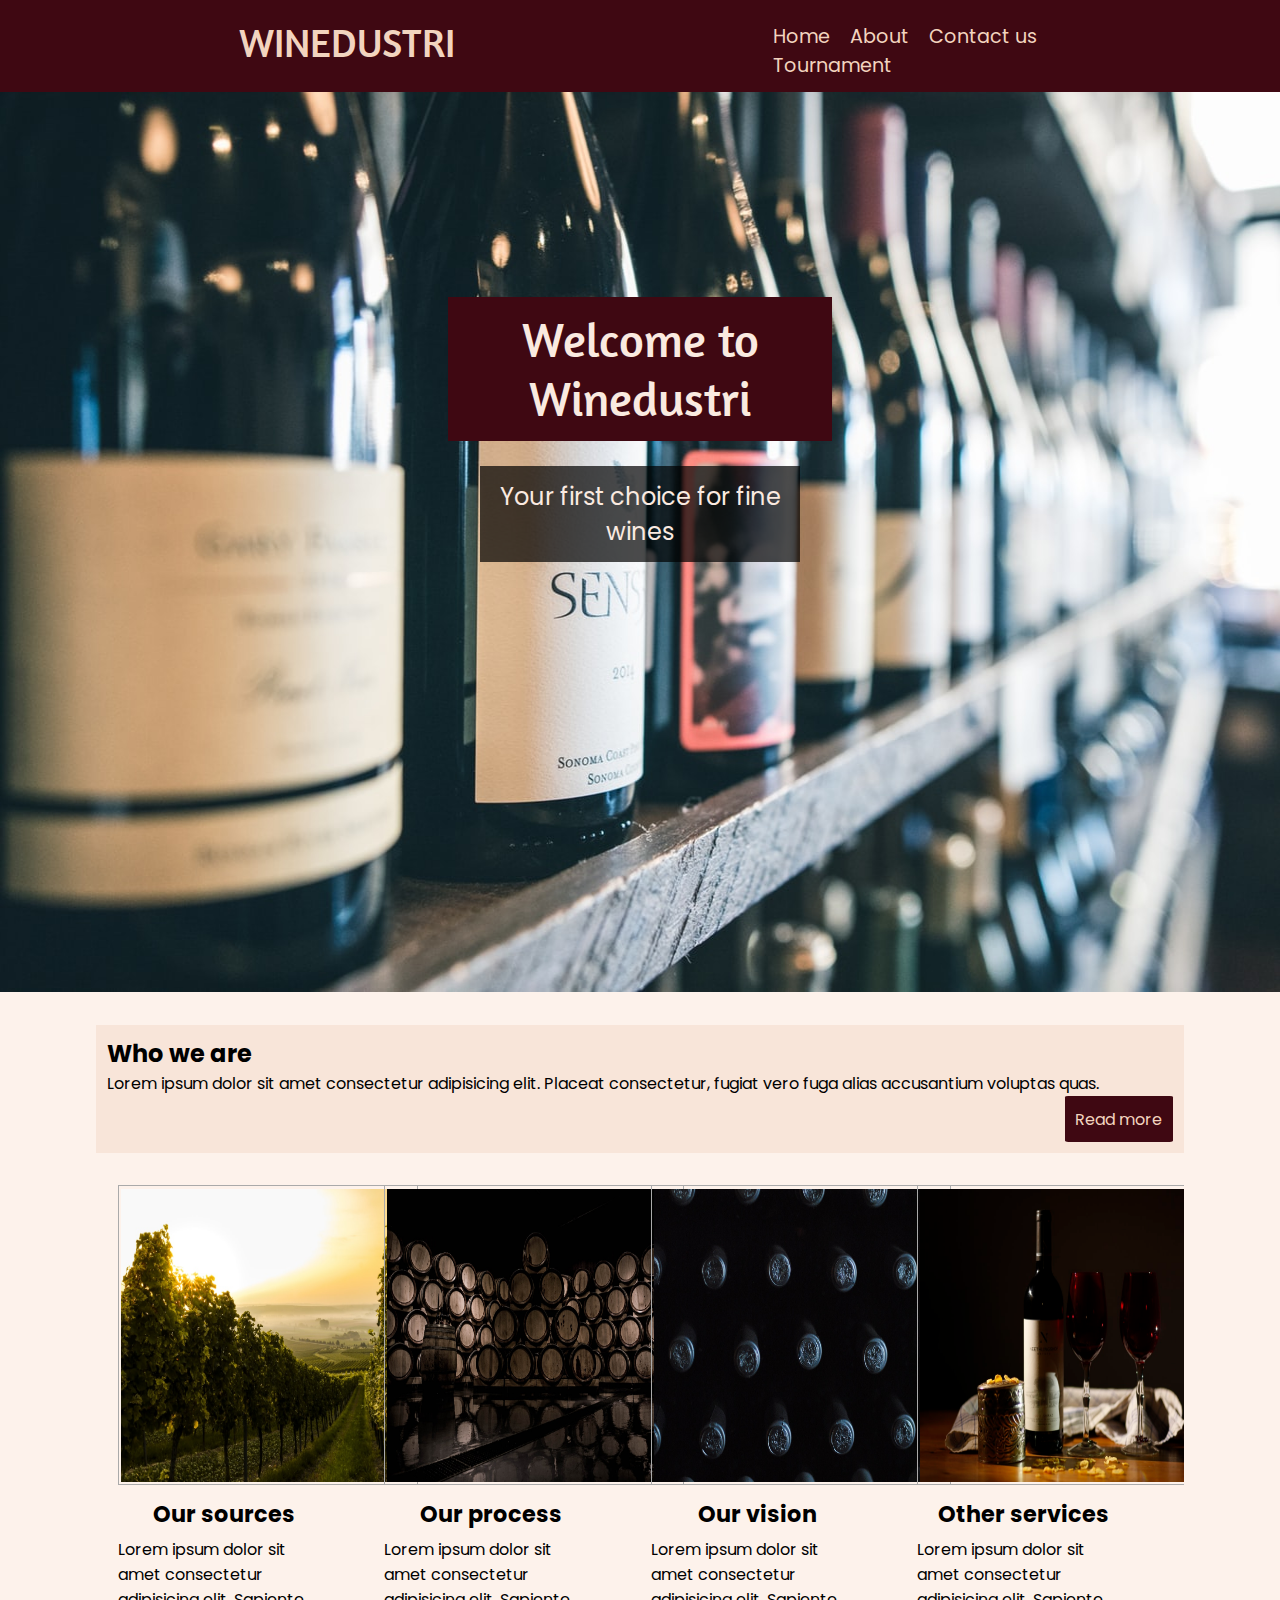
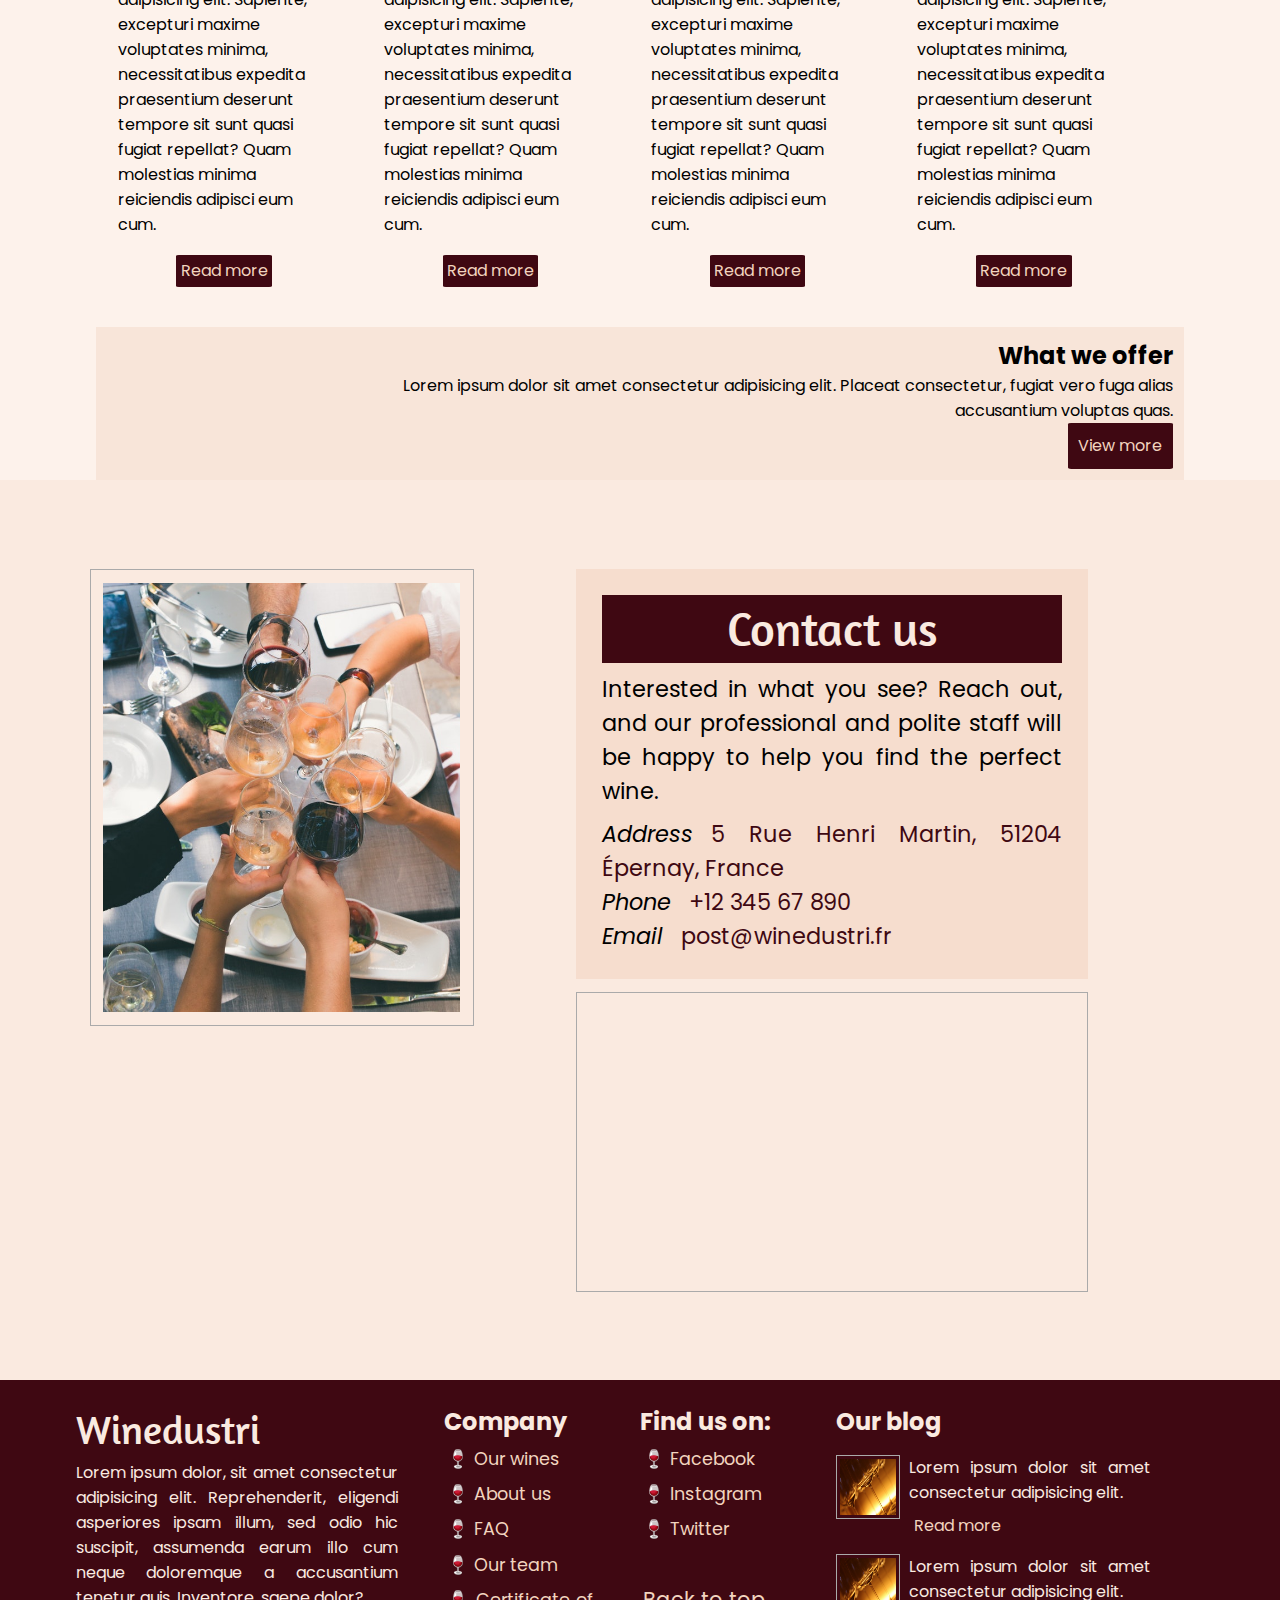
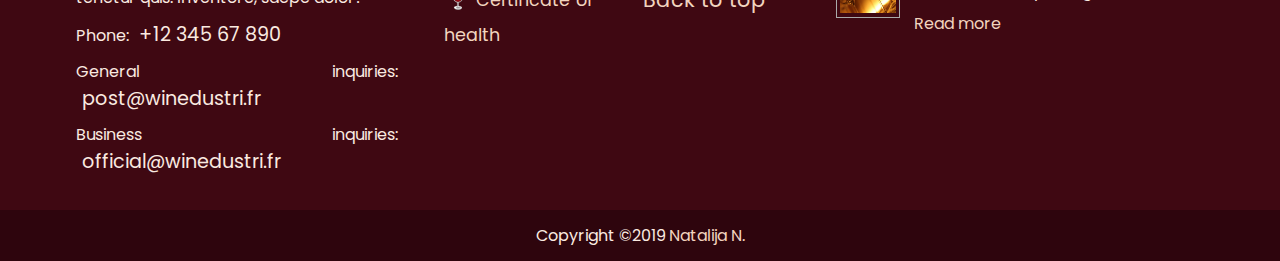
<file: index.html>
<!DOCTYPE html>
<html lang="en">

<head>
    <meta charset="UTF-8">
    <meta name="viewport" content="width=device-width, initial-scale=1.0">
    <meta http-equiv="X-UA-Compatible" content="ie=edge">
    <link href="https://fonts.googleapis.com/css?family=Amaranth:400i|Poppins&display=swap" rel="stylesheet">
    <title>Winedustri</title>
    <link rel="stylesheet" href="css/style.css">
</head>

<body>
    <nav id="backtotop">
        <h1>Winedustri</h1>
        <ul>
            <a href="index.html" title="Index page">
                <li>Home</li>
            </a>
            <a href="about.html" title="About us">
                <li>About</li>
            </a>
            <a href="#contact" title="Contact us">
                <li>Contact us</li>
            </a>
            <a href="game.html" title="Try your luck for a chance to win a free wine tasting">
                <li>Tournament</li>
            </a>
        </ul>
    </nav>
    <header>
        <h1>Welcome to Winedustri</h1>
        <p>Your first choice for fine wines</p>
    </header>
    <main>
        <section id="prviSection">
            <div class="prviPasus">
                <h2>Who we are</h2>
                <p>Lorem ipsum dolor sit amet consectetur adipisicing elit. Placeat consectetur, fugiat vero fuga alias accusantium voluptas quas.</p>
            </div>
            <a href="about.html" title="Read more about us">Read more</a>
        </section>
        <section>
            <article class="prviArticle">
                <img src="images/izvori.jpg" alt="A vineyard">
                <h3>Our sources</h3>
                <p>Lorem ipsum dolor sit amet consectetur adipisicing elit. Sapiente, excepturi maxime voluptates minima, necessitatibus expedita praesentium deserunt tempore sit sunt quasi fugiat repellat? Quam molestias minima reiciendis adipisci eum cum.</p>
                <a href="#" title="Learn more">Read more</a>
            </article>
            <article class="prviArticle">
                <img src="images/proces.jpg" alt="A dark room filled with wooden barrels">
                <h3>Our process</h3>
                <p>Lorem ipsum dolor sit amet consectetur adipisicing elit. Sapiente, excepturi maxime voluptates minima, necessitatibus expedita praesentium deserunt tempore sit sunt quasi fugiat repellat? Quam molestias minima reiciendis adipisci eum cum.</p>
                <a href="#" title="Learn more">Read more</a>
            </article>
            <article class="prviArticle">
                <img src="images/bocevina.jpg" alt="Bottles facing cap forward">
                <h3>Our vision</h3>
                <p>Lorem ipsum dolor sit amet consectetur adipisicing elit. Sapiente, excepturi maxime voluptates minima, necessitatibus expedita praesentium deserunt tempore sit sunt quasi fugiat repellat? Quam molestias minima reiciendis adipisci eum cum.</p>
                <a href="#" title="Learn more">Read more</a>
            </article>
            <article class="prviArticle">
                <img src="images/drugeusluge.jpg" alt="A bottle and two glasses of wine">
                <h3>Other services</h3>
                <p>Lorem ipsum dolor sit amet consectetur adipisicing elit. Sapiente, excepturi maxime voluptates minima, necessitatibus expedita praesentium deserunt tempore sit sunt quasi fugiat repellat? Quam molestias minima reiciendis adipisci eum cum.</p>
                <a href="#" title="Learn more">Read more</a>
            </article>
        </section>
        <section id="drugiSection">
            <div class="prviPasus">
                <h2>What we offer</h2>
                <p>Lorem ipsum dolor sit amet consectetur adipisicing elit. Placeat consectetur, fugiat vero fuga alias accusantium voluptas quas.</p>
            </div>
            <a href="#" title="Take a look at our selection">View more</a>
        </section>
    </main>
    <section id="contact">
        <img src="images/vioniljudi.jpg" alt="Six people clinking their glasses together">
        <div class="info">
            <h1>Contact us</h1>
            <p>Interested in what you see? Reach out, and our professional and polite staff will be happy to help you find the perfect wine.</p>

            <address>
                <span>Address</span><span class="label">5 Rue Henri Martin, 51204 Épernay, France</span><br>
                <span>Phone</span><span class="label">+12 345 67 890</span><br>
                <span>Email</span><span class="label"><a href=mailto: post@winedustri.fr>post@winedustri.fr</a></span><br>
            </address>
        </div>
        <iframe src="https://maps.google.com/maps?q=5%2C%20rue%20Henri%20Martin%20CS%2030%20135%2051204%20Epernay&t=&z=15&ie=UTF8&iwloc=&output=embed" frameborder="0"></iframe>

    </section>

    <div id="container">
        <section class="sirina30">
            <h1>Winedustri</h1>
            <p>Lorem ipsum dolor, sit amet consectetur adipisicing elit. Reprehenderit, eligendi asperiores ipsam illum, sed odio hic suscipit, assumenda earum illo cum neque doloremque a accusantium tenetur quis. Inventore, saepe dolor?</p>
            <p>Phone: <span>+12 345 67 890</span></p>
            <p>General inquiries: <span>post@winedustri.fr</span></p>
            <p>Business inquiries: <span>official@winedustri.fr</span></p>
        </section>
        <section class="sirina15">
            <h2>Company</h2>
            <ul>
                <li><a href="#" title="Our wines">	&#127863; Our wines</a></li>
                <li><a href="about.html" title="About us">	&#127863; About us</a></li>
                <li><a href="#" title="FAQ">	&#127863; FAQ</a></li>
                <li><a href="#" title="Our team">	&#127863; Our team</a></li>
                <li><a href="#" title="Certificate of health">	&#127863; Certificate of health</a></li>
            </ul>
        </section>
        <section class="sirina15">
            <h2>Find us on:</h2>
            <ul>
                <li><a href="#" title="Facebook">	&#127863; Facebook</a></li>
                <li><a href="#" title="Instagram">	&#127863; Instagram</a></li>
                <li><a href="#" title="Twitter">	&#127863; Twitter</a></li>
            </ul>

            <a href="#backtotop" title="Back to the top of the page" class="btt">Back to top</a>
        </section>
        <section class="sirina30">
            <h2>Our blog</h2>
            <article>
                <img src="images/case.jpg" alt="Empty wine glasses">
                <div class="blogpost">
                    <p>Lorem ipsum dolor sit amet consectetur adipisicing elit.</p>
                    <a href="#">Read more</a>
                </div>
            </article>
            <article>
                <img src="images/case.jpg" alt="Empty wine glasses">
                <div class="blogpost">
                    <p>Lorem ipsum dolor sit amet consectetur adipisicing elit.</p>
                    <a href="#">Read more</a>
                </div>
            </article>
        </section>
    </div>
    <footer>
        <p>Copyright &copy;2019 <a href="https://github.com/Natalija-N"> Natalija N.</a></p>
    </footer>
</body>

</html>
</file>
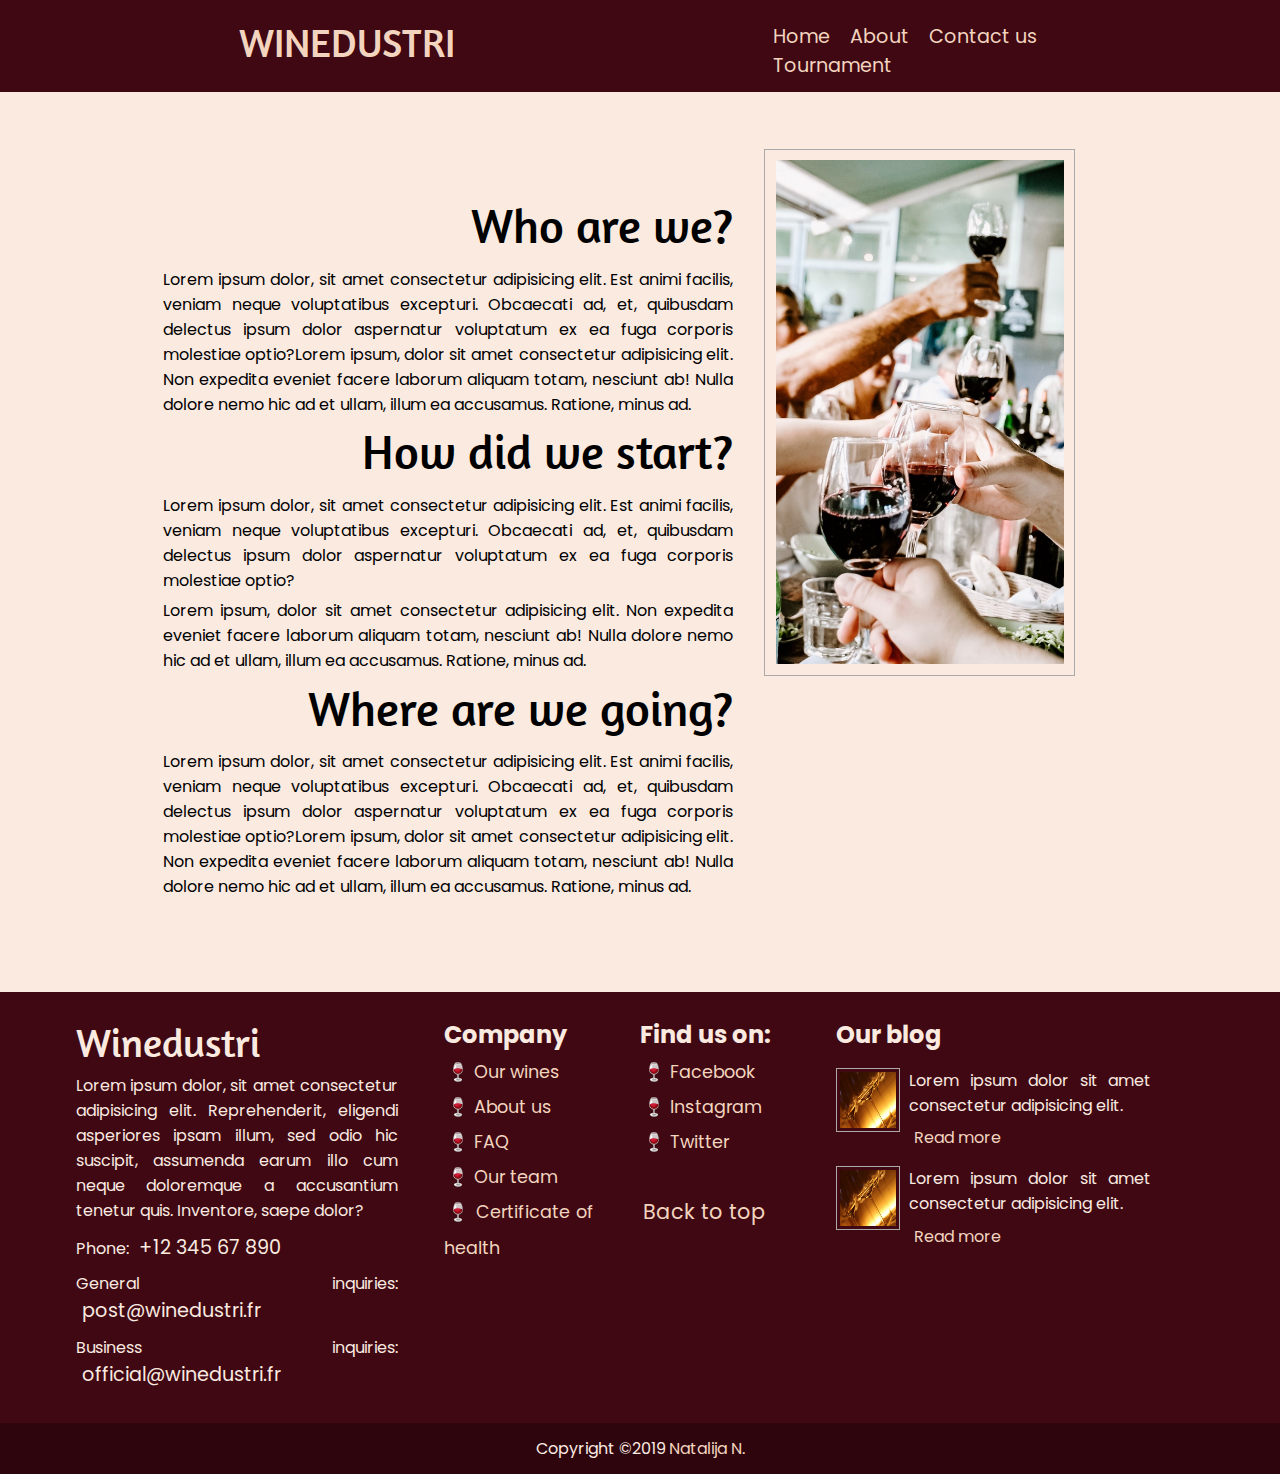
<file: about.html>
<!DOCTYPE html>
<html lang="en">

<head>
    <meta charset="UTF-8">
    <meta name="viewport" content="width=device-width, initial-scale=1.0">
    <meta http-equiv="X-UA-Compatible" content="ie=edge">
    <link href="https://fonts.googleapis.com/css?family=Amaranth:400i|Poppins&display=swap" rel="stylesheet">

    <title>About Winedustri</title>
    <link rel="stylesheet" href="css/style.css">

    <style>
        body {
            background-color: #faeae0;
        }
        
        main {
            width: 85%;
            margin: auto;
            overflow: hidden;
            padding: 2%;
        }
        
        #wrapper {
            float: left;
            width: 55%;
            margin: 7% 0% 0% 4%;
            text-align: right;
        }
        
        #wrapper article h1 {
            margin: 1% 0% 2%;
        }
        
        #wrapper p {
            margin-bottom: 1%;
            text-align: justify;
        }
        
        main img {
            float: right;
            width: 30%;
            margin: 3% 8% 0% 0%;
        }
    </style>
</head>

<body>
    <nav id="backtotop">
        <h1>Winedustri</h1>
        <ul>
            <a href="index.html" title="Index page">
                <li>Home</li>
            </a>
            <a href="about.html" title="About us">
                <li>About</li>
            </a>
            <a href="index.html#contact" title="Contact us">
                <li>Contact us</li>
            </a>
            <a href="game.html" title="Try your luck for a chance to win a free wine tasting">
                <li>Tournament</li>
            </a>
        </ul>
    </nav>

    <main>
        <div id="wrapper">
            <article>
                <h1>Who are we?</h1>
                <p>Lorem ipsum dolor, sit amet consectetur adipisicing elit. Est animi facilis, veniam neque voluptatibus excepturi. Obcaecati ad, et, quibusdam delectus ipsum dolor aspernatur voluptatum ex ea fuga corporis molestiae optio?Lorem ipsum, dolor
                    sit amet consectetur adipisicing elit. Non expedita eveniet facere laborum aliquam totam, nesciunt ab! Nulla dolore nemo hic ad et ullam, illum ea accusamus. Ratione, minus ad.</p>
            </article>
            <article>
                <h1>How did we start?</h1>
                <p>Lorem ipsum dolor, sit amet consectetur adipisicing elit. Est animi facilis, veniam neque voluptatibus excepturi. Obcaecati ad, et, quibusdam delectus ipsum dolor aspernatur voluptatum ex ea fuga corporis molestiae optio?</p>
                <p>Lorem ipsum, dolor sit amet consectetur adipisicing elit. Non expedita eveniet facere laborum aliquam totam, nesciunt ab! Nulla dolore nemo hic ad et ullam, illum ea accusamus. Ratione, minus ad.</p>
            </article>
            <article>
                <h1>Where are we going?</h1>
                <p>Lorem ipsum dolor, sit amet consectetur adipisicing elit. Est animi facilis, veniam neque voluptatibus excepturi. Obcaecati ad, et, quibusdam delectus ipsum dolor aspernatur voluptatum ex ea fuga corporis molestiae optio?Lorem ipsum, dolor
                    sit amet consectetur adipisicing elit. Non expedita eveniet facere laborum aliquam totam, nesciunt ab! Nulla dolore nemo hic ad et ullam, illum ea accusamus. Ratione, minus ad.</p>

            </article>
        </div>
        <img src="images/drugari.jpg" alt="People having a toast">

    </main>

    <div id="container">
        <section class="sirina30">
            <h1> Winedustri</h1>
            <p>Lorem ipsum dolor, sit amet consectetur adipisicing elit. Reprehenderit, eligendi asperiores ipsam illum, sed odio hic suscipit, assumenda earum illo cum neque doloremque a accusantium tenetur quis. Inventore, saepe dolor?</p>
            <p>Phone: <span>+12 345 67 890</span></p>
            <p>General inquiries: <span>post@winedustri.fr</span></p>
            <p>Business inquiries: <span>official@winedustri.fr</span></p>
        </section>
        <section class="sirina15">
            <h2>Company</h2>
            <ul>
                <li><a href="#" title="Our wines">	&#127863; Our wines</a></li>
                <li><a href="about.html" title="About us">	&#127863; About us</a></li>
                <li><a href="#" title="FAQ">	&#127863; FAQ</a></li>
                <li><a href="#" title="Our team">	&#127863; Our team</a></li>
                <li><a href="#" title="Certificate of health">	&#127863; Certificate of health</a></li>
            </ul>
        </section>
        <section class="sirina15">
            <h2>Find us on:</h2>
            <ul>
                <li><a href="#" title="Facebook">	&#127863; Facebook</a></li>
                <li><a href="#" title="Instagram">	&#127863; Instagram</a></li>
                <li><a href="#" title="Twitter">	&#127863; Twitter</a></li>
            </ul>

            <a href="#backtotop" title="Back to the top of the page" class="btt">Back to top</a>
        </section>
        <section class="sirina30">
            <h2>Our blog</h2>
            <article>
                <img src="images/case.jpg" alt="Empty wine glasses">
                <div class="blogpost">
                    <p>Lorem ipsum dolor sit amet consectetur adipisicing elit.</p>
                    <a href="#">Read more</a>
                </div>
            </article>
            <article>
                <img src="images/case.jpg" alt="Empty wine glasses">
                <div class="blogpost">
                    <p>Lorem ipsum dolor sit amet consectetur adipisicing elit.</p>
                    <a href="#">Read more</a>
                </div>
            </article>
        </section>
    </div>
    <footer>
        <p>Copyright &copy;2019 <a href="https://github.com/Natalija-N"> Natalija N.</a></p>
    </footer>
</body>

</html>
</file>
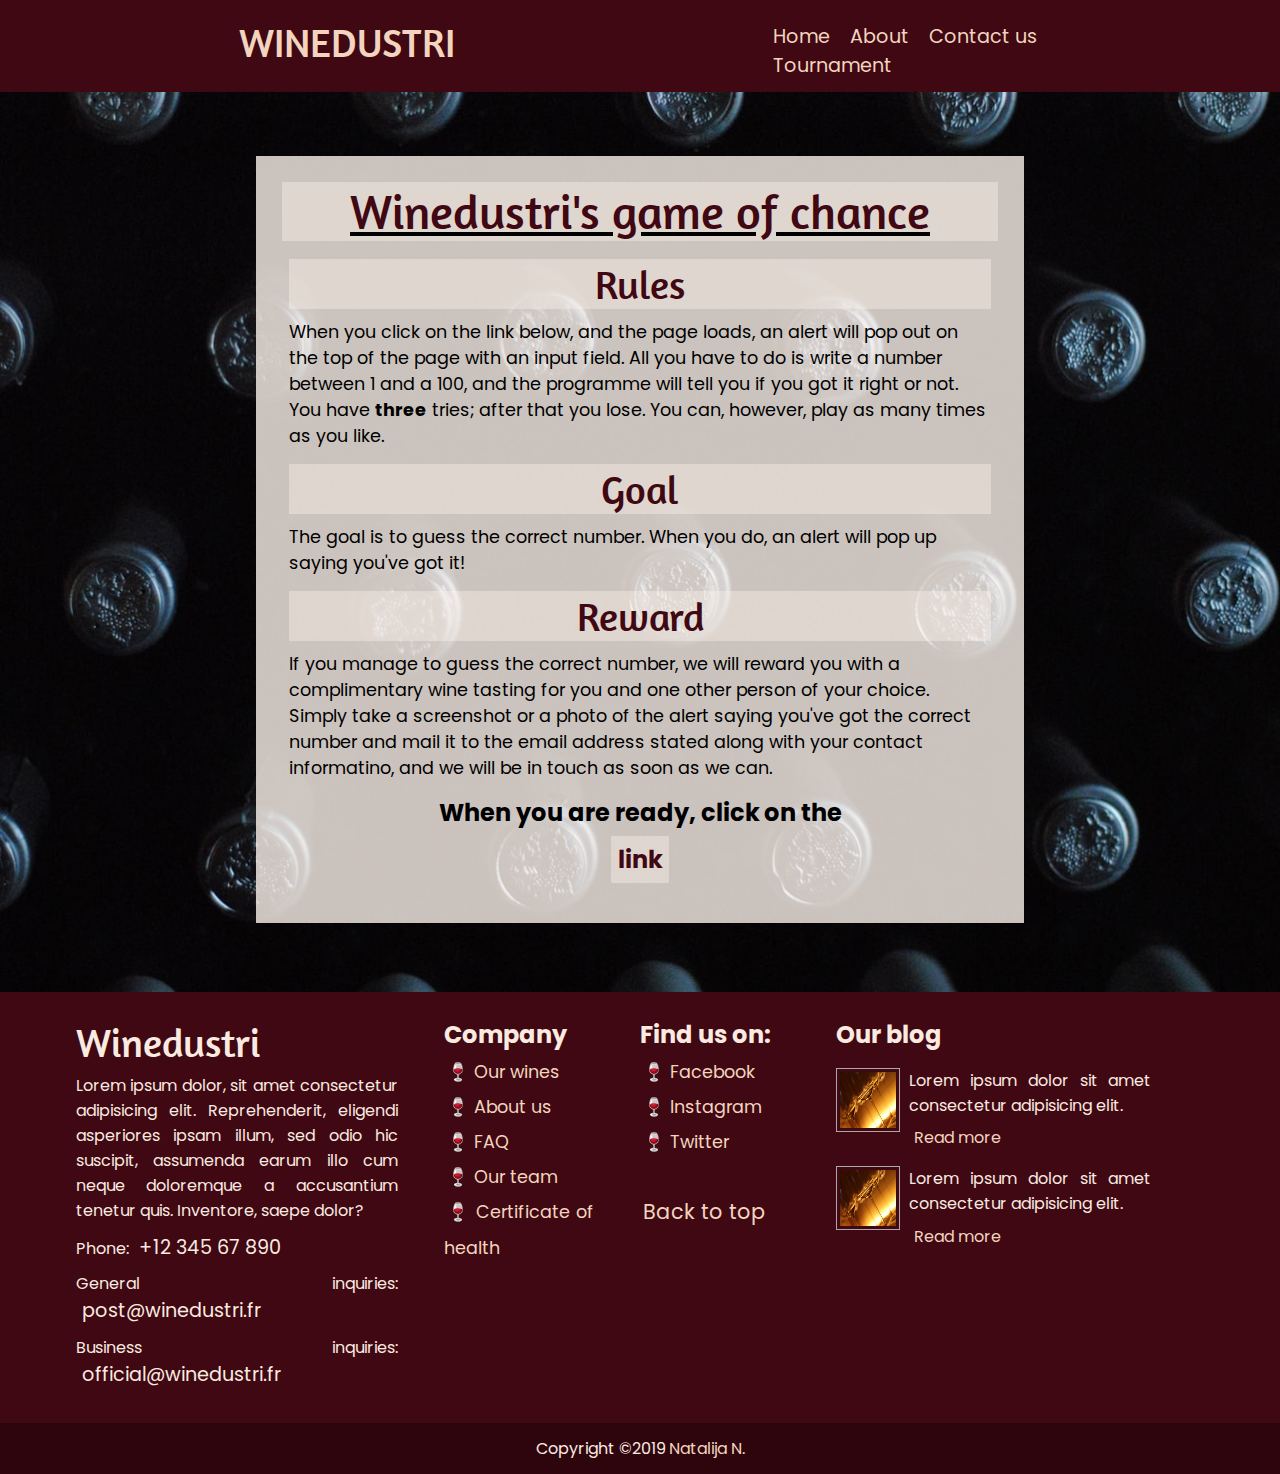
<file: game.html>
<!DOCTYPE html>
<html lang="en">

<head>
    <meta charset="UTF-8">
    <meta name="viewport" content="width=device-width, initial-scale=1.0">
    <meta http-equiv="X-UA-Compatible" content="ie=edge">
    <link href="https://fonts.googleapis.com/css?family=Amaranth:400i|Poppins&display=swap" rel="stylesheet">
    <title>Winedustri tournament</title>
    <link rel="stylesheet" href="css/style.css">

    <style>
        main {
            background-image: url('images/bocevina.jpg');
            background-position: fixed;
            background-repeat: no-repeat;
            background-size: 100% 100%;
            height: 100vh;
            width: 100%;
            text-align: center;
        }
        
        #wrapper {
            display: inline-block;
            width: 60%;
            margin: auto;
            margin-top: 5%;
            padding: 2%;
            background-color: rgba(253, 242, 235, 0.8);
        }
        
        main h1 {
            color: #3F0812;
            background-color: rgba(253, 242, 235, 0.4);
            margin-bottom: 1.5%;
        }
        
        main h1:hover {
            letter-spacing: 2px;
        }
        
        main section h1 {
            font-size: 2.5rem;
        }
        
        main section {
            margin-top: 0;
        }
        
        main p {
            text-align: left;
            font-size: 1.1rem;
        }
        
        h2 a {
            float: none;
            color: #3F0812;
            line-height: 250%;
            padding: 1%;
            background-color: rgba(253, 242, 235, 0.4);
        }
    </style>
</head>

<body>
    <nav id="backtotop">
        <h1>Winedustri</h1>
        <ul>
            <a href="index.html" title="Index page">
                <li>Home</li>
            </a>
            <a href="about.html" title="About us">
                <li>About</li>
            </a>
            <a href="index.html#contact" title="Contact us">
                <li>Contact us</li>
            </a>
            <a href="game.html" title="Try your luck for a chance to win a free wine tasting">
                <li>Tournament</li>
            </a>
        </ul>
    </nav>

    <main>

        <div id="wrapper">
            <u><h1>Winedustri's game of chance</h1></u>
            <section>
                <h1>Rules</h1>
                <p>When you click on the link below, and the page loads, an alert will pop out on the top of the page with an input field. All you have to do is write a number between 1 and a 100, and the programme will tell you if you got it right or not.
                    You have <b>three</b> tries; after that you lose. You can, however, play as many times as you like.</p>
            </section>
            <section>
                <h1>Goal</h1>
                <p>The goal is to guess the correct number. When you do, an alert will pop up saying you've got it!</p>
            </section>
            <section>
                <h1>Reward</h1>
                <p>If you manage to guess the correct number, we will reward you with a complimentary wine tasting for you and one other person of your choice. Simply take a screenshot or a photo of the alert saying you've got the correct number and mail
                    it to the email address stated along with your contact informatino, and we will be in touch as soon as we can.</p>
            </section>
            <section>
                <h2>When you are ready, click on the <br><a href="loto.html">link</a></h2>
            </section>
        </div>


    </main>

    <div id="container">
        <section class="sirina30">
            <h1>Winedustri</h1>
            <p>Lorem ipsum dolor, sit amet consectetur adipisicing elit. Reprehenderit, eligendi asperiores ipsam illum, sed odio hic suscipit, assumenda earum illo cum neque doloremque a accusantium tenetur quis. Inventore, saepe dolor?</p>
            <p>Phone: <span>+12 345 67 890</span></p>
            <p>General inquiries: <span>post@winedustri.fr</span></p>
            <p>Business inquiries: <span>official@winedustri.fr</span></p>
        </section>
        <section class="sirina15">
            <h2>Company</h2>
            <ul>
                <li><a href="#" title="Our wines">	&#127863; Our wines</a></li>
                <li><a href="about.html" title="About us">	&#127863; About us</a></li>
                <li><a href="#" title="FAQ">	&#127863; FAQ</a></li>
                <li><a href="#" title="Our team">	&#127863; Our team</a></li>
                <li><a href="#" title="Certificate of health">	&#127863; Certificate of health</a></li>
            </ul>
        </section>
        <section class="sirina15">
            <h2>Find us on:</h2>
            <ul>
                <li><a href="#" title="Facebook">	&#127863; Facebook</a></li>
                <li><a href="#" title="Instagram">	&#127863; Instagram</a></li>
                <li><a href="#" title="Twitter">	&#127863; Twitter</a></li>
            </ul>

            <a href="#backtotop" title="Back to the top of the page" class="btt">Back to top</a>
        </section>
        <section class="sirina30">
            <h2>Our blog</h2>
            <article>
                <img src="images/case.jpg" alt="Empty wine glasses">
                <div class="blogpost">
                    <p>Lorem ipsum dolor sit amet consectetur adipisicing elit.</p>
                    <a href="#">Read more</a>
                </div>
            </article>
            <article>
                <img src="images/case.jpg" alt="Empty wine glasses">
                <div class="blogpost">
                    <p>Lorem ipsum dolor sit amet consectetur adipisicing elit.</p>
                    <a href="#">Read more</a>
                </div>
            </article>
        </section>
    </div>
    <footer>
        <p>Copyright &copy;2019 <a href="https://github.com/Natalija-N"> Natalija N.</a></p>
    </footer>
</body>

</html>
</file>
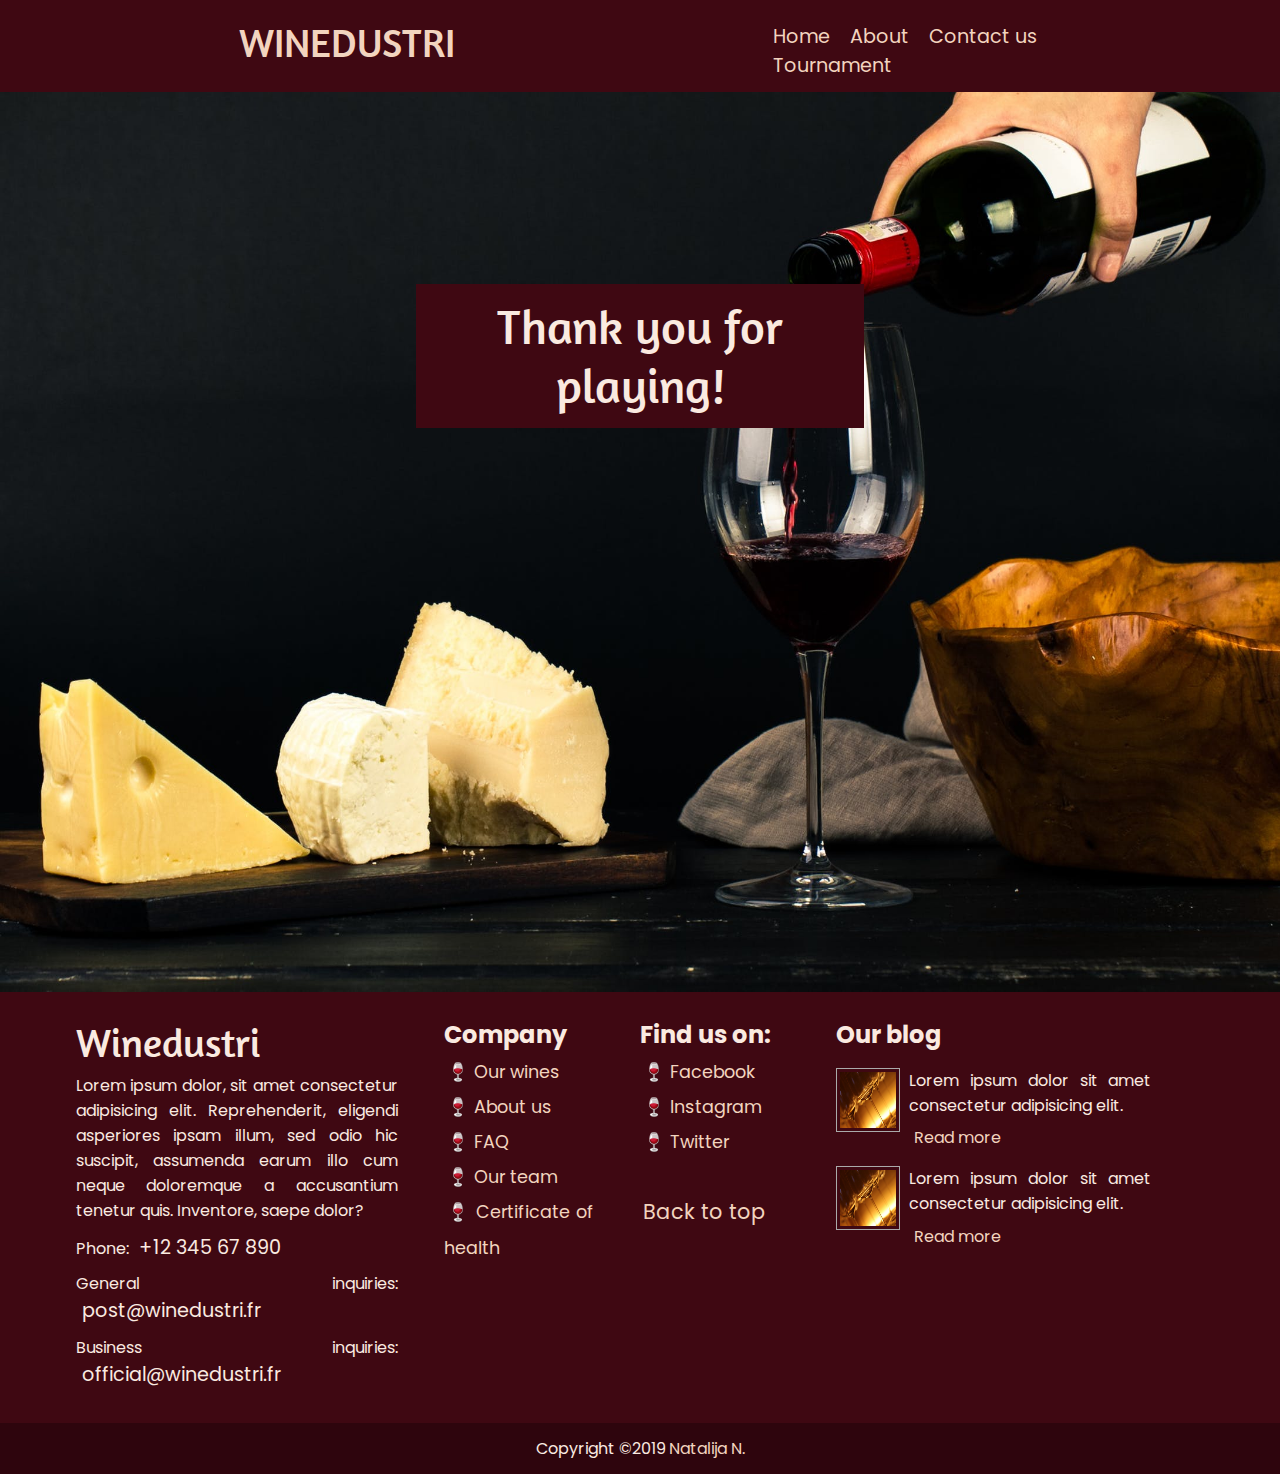
<file: loto.html>
<!DOCTYPE html>
<html lang="en">

<head>
    <meta charset="UTF-8">
    <meta name="viewport" content="width=device-width, initial-scale=1.0">
    <meta http-equiv="X-UA-Compatible" content="ie=edge">
    <link href="https://fonts.googleapis.com/css?family=Amaranth:400i|Poppins&display=swap" rel="stylesheet">
    <title>Winedustri tournament</title>
    <link rel="stylesheet" href="css/style.css">

    <style>
        main {
            background-image: url('images/vinoisir.jpeg');
            background-position: fixed;
            background-repeat: no-repeat;
            background-size: 100% 100%;
            height: 100vh;
            width: 100%;
            text-align: center;
        }
        
        main h1 {
            display: inline-block;
            margin: auto;
            width: 35%;
            margin-top: 15%;
            padding: 1%;
            background-color: #3F0812;
            color: #faeae0;
        }
    </style>
</head>

<body>
    <nav id="backtotop">
        <h1>Winedustri</h1>
        <ul>
            <a href="index.html" title="Index page">
                <li>Home</li>
            </a>
            <a href="about.html" title="About us">
                <li>About</li>
            </a>
            <a href="index.html#contact" title="Contact us">
                <li>Contact us</li>
            </a>
            <a href="game.html" title="Try your luck for a chance to win a free wine tasting">
                <li>Tournament</li>
            </a>
        </ul>
    </nav>

    <main>
        <h1>Thank you for playing!</h1>
    </main>

    <div id="container">
        <section class="sirina30">
            <h1>Winedustri</h1>
            <p>Lorem ipsum dolor, sit amet consectetur adipisicing elit. Reprehenderit, eligendi asperiores ipsam illum, sed odio hic suscipit, assumenda earum illo cum neque doloremque a accusantium tenetur quis. Inventore, saepe dolor?</p>
            <p>Phone: <span>+12 345 67 890</span></p>
            <p>General inquiries: <span>post@winedustri.fr</span></p>
            <p>Business inquiries: <span>official@winedustri.fr</span></p>
        </section>
        <section class="sirina15">
            <h2>Company</h2>
            <ul>
                <li><a href="#" title="Our wines">	&#127863; Our wines</a></li>
                <li><a href="about.html" title="About us">	&#127863; About us</a></li>
                <li><a href="#" title="FAQ">	&#127863; FAQ</a></li>
                <li><a href="#" title="Our team">	&#127863; Our team</a></li>
                <li><a href="#" title="Certificate of health">	&#127863; Certificate of health</a></li>
            </ul>
        </section>
        <section class="sirina15">
            <h2>Find us on:</h2>
            <ul>
                <li><a href="#" title="Facebook">	&#127863; Facebook</a></li>
                <li><a href="#" title="Instagram">	&#127863; Instagram</a></li>
                <li><a href="#" title="Twitter">	&#127863; Twitter</a></li>
            </ul>

            <a href="#backtotop" title="Back to the top of the page" class="btt">Back to top</a>
        </section>
        <section class="sirina30">
            <h2>Our blog</h2>
            <article>
                <img src="images/case.jpg" alt="Empty wine glasses">
                <div class="blogpost">
                    <p>Lorem ipsum dolor sit amet consectetur adipisicing elit.</p>
                    <a href="#">Read more</a>
                </div>
            </article>
            <article>
                <img src="images/case.jpg" alt="Empty wine glasses">
                <div class="blogpost">
                    <p>Lorem ipsum dolor sit amet consectetur adipisicing elit.</p>
                    <a href="#">Read more</a>
                </div>
            </article>
        </section>
    </div>
    <footer>
        <p>Copyright &copy;2019 <a href="https://github.com/Natalija-N"> Natalija N.</a></p>
    </footer>

    <script src="js/app.js"></script>
</body>

</html>
</file>
<file: css/style.css>
/* boje:
tamnocrvena #3F0812
bez #EDC8A8, #E8C3A9, #F2D4BF
rose #F4B0A8, #EF97B0
*/


/* - - - - - -  - - -- - - - - - - - - - -- - - - - - - - - - - - - - */

* {
    box-sizing: border-box;
    margin: 0;
    padding: 0;
    font-family: 'Poppins', sans-serif;
}

body {
    background-color: #fdf2eb;
}

h1 {
    font-weight: 100;
    font-size: 3rem;
    font-family: 'Amaranth', arial, sans-serif;
}

img {
    padding: 1%;
    border: 1px solid #aaa;
}

img:hover {
    border: 2px solid #3F0812;
}

a {
    text-decoration: none;
    color: #F2D4BF;
    border-radius: 3%;
}

a:hover {
    background-color: #F2D4BF;
    color: #3F0812;
    border-bottom: 4px solid #EF97B0;
}


/* ___________________________________________________________________ */

nav {
    background-color: #3F0812;
    color: #F2D4BF;
    padding: 1%;
    overflow: hidden;
}

nav h1 {
    float: left;
    margin-left: 18%;
    margin-top: 0.3%;
    text-transform: uppercase;
    font-size: 2.5rem;
}

nav ul {
    float: right;
    margin-right: 10%;
    margin-top: 0.7%;
    width: 30%;
    font-size: 1.2rem;
}

nav ul li {
    display: inline-block;
    text-align: center;
}

nav a {
    padding: 2%;
}


/* _______________________________________________________________ */

header {
    background-image: url('../images/policavina.jpg');
    background-position: fixed;
    background-repeat: no-repeat;
    background-size: 100% 100%;
    height: 100vh;
    width: 100%;
    text-align: center;
    color: #faeae0;
}

header h1 {
    display: inline-block;
    width: 30%;
    margin: auto;
    margin-top: 16%;
    padding: 1%;
    background-color: #3F0812;
}

header p {
    width: 25%;
    margin: auto;
    margin-top: 2%;
    padding: 1%;
    background-color: rgba(0, 0, 0, 0.7);
    font-size: 1.5rem;
}


/* __________________________________________________________________ */

main {
    width: 85%;
    min-height: 100vh;
    margin: auto;
}

main section {
    margin-top: 1%;
    overflow: hidden;
    padding: 1%;
}

main a {
    float: right;
    padding: 1%;
    background-color: #3F0812;
}

#prviSection,
#drugiSection {
    background-color: #f8e5d9;
    margin-top: 3%;
}

#drugiSection {
    margin-top: 1%;
    text-align: right;
}

.prviPasus {
    float: left;
}

#drugiSection .prviPasus {
    margin-left: 25%;
}

.prviArticle {
    float: left;
    width: 22%;
    margin-right: 3%;
    padding: 1% 1% 2%;
    text-align: center;
}

.prviArticle h3 {
    line-height: 200%;
    font-size: 1.4rem;
}

.prviArticle p {
    text-align: left;
    margin-bottom: 10%;
}

.prviArticle a {
    float: none;
    padding: 2%;
}

.prviArticle img {
    height: 300px;
    width: 300px;
}

.prviArticle:hover {
    background-color: #f8e5d9;
}


/* - - - - - - - - - - - - - -- - - - - - - - - -- - - - - - - - - */

#contact {
    background-color: #faeae0;
    height: 100vh;
    overflow: hidden;
}

#contact img {
    float: left;
    width: 30%;
    margin: 7% 7%;
}

.info {
    float: right;
    width: 40%;
    margin: 7% 15% 1% 0%;
    padding: 2%;
    background-color: #f6ddce;
    text-align: justify;
    font-size: 1.4rem;
}

.info h1 {
    padding: 1%;
    background-color: #3F0812;
    color: #faeae0;
    text-align: center;
}

.info p {
    margin: 2% 0%;
}

.label {
    margin-left: 4%;
    font-style: normal;
    color: #3F0812;
}

.label:hover {
    letter-spacing: 2px;
    border-bottom: 4px solid #EF97B0;
}

.label a {
    color: #3F0812;
}

.label a:hover {
    background-color: unset;
}

iframe {
    clear: both;
    height: 300px;
    width: 40%;
    margin-left: 1%;
    padding: 0.1%;
    border: 1px solid #aaa;
}

iframe:hover {
    border: 2px solid #3F0812;
}


/* ___________________________________________________________________ */

#container {
    margin: auto;
    overflow: hidden;
    padding: 1% 5%;
    background-color: #3F0812;
    color: #faeae0;
    text-align: justify;
}

#container p {
    margin-bottom: 3%;
}

#container a {
    padding: 2%;
}

#container section {
    float: left;
    margin-right: 2%;
    padding: 1%;
}

.sirina30 {
    width: 30%;
}

.sirina15 {
    width: 15%;
    margin-right: 1%;
}


/* - - - - - - - - - - - - - -- - - - - - - - - -- - - - - - - - - */

.sirina30 span {
    font-size: 1.2rem;
    margin-left: 2%;
}

#container h1 {
    font-size: 2.5rem;
    margin-bottom: 2%;
}

#container h2 {
    margin-bottom: 2%;
}


/* - - - - - - - - - - - - - -- - - - - - - - - -- - - - - - - - - */

#container ul li {
    list-style: none;
}

#container ul li a {
    line-height: 200%;
    font-size: 1.1rem;
}

#container ul li a:hover {
    background-color: #faeae0;
    color: #3F0812;
}

.btt {
    line-height: 500%;
    font-size: 1.3rem;
}


/* - - - - - - - - - - - - - -- - - - - - - - - -- - - - - - - - - */

#container article {
    margin: 5% 0% 0%;
    overflow: hidden;
}

#container img {
    float: left;
    width: 5vw;
    height: 5vw;
}

#container img:hover {
    border: 2px solid #1a0408;
}

.blogpost {
    float: left;
    margin-left: 3%;
    width: 75%;
}


/* ___________________________________________________________________ */

footer {
    clear: both;
    padding: 1%;
    background-color: #2e050d;
    color: #faeae0;
    text-align: center;
}
</file>
